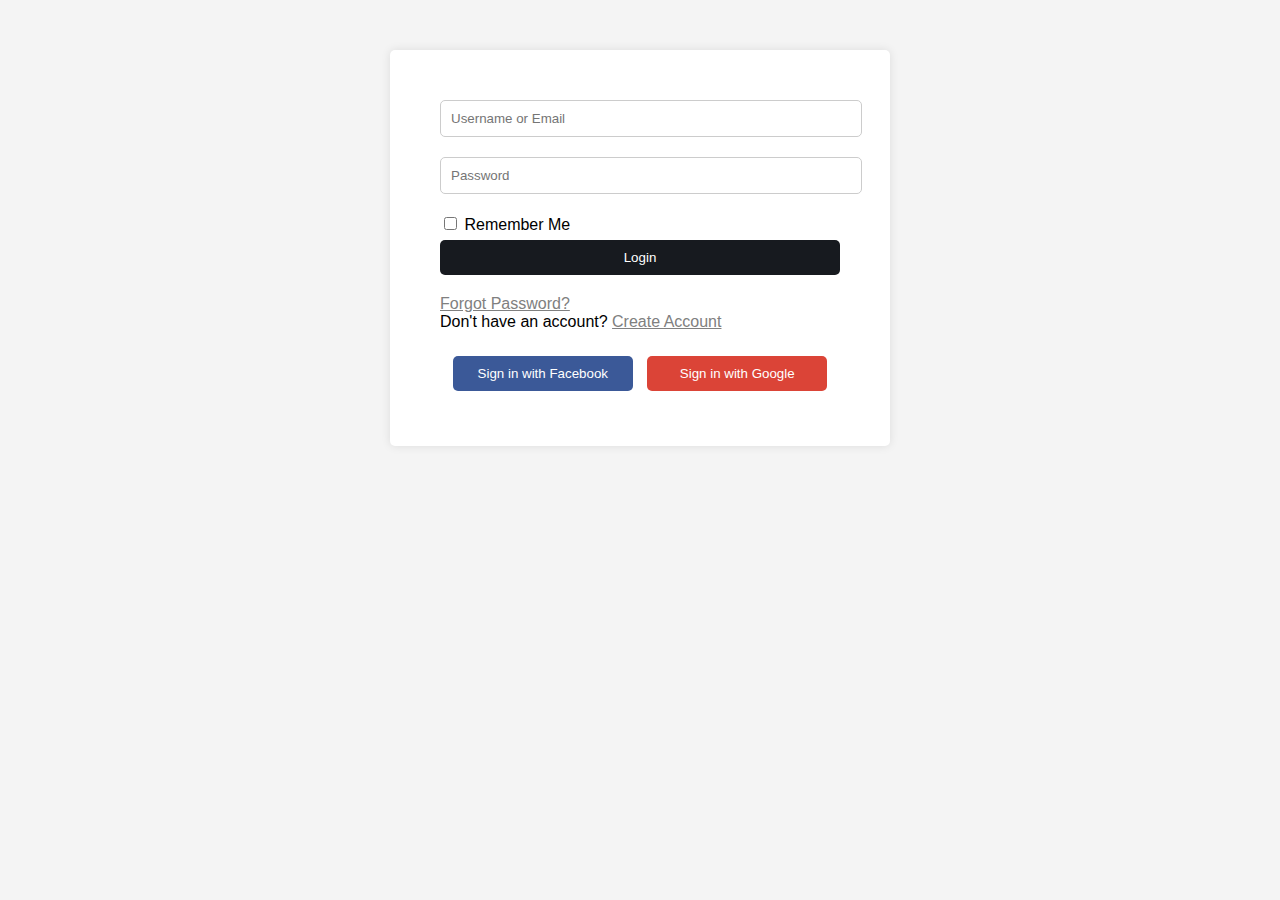
<file: index.html>
<!DOCTYPE html>
<html lang="en">
<head>
    <meta charset="UTF-8">
    <meta name="viewport" content="width=device-width, initial-scale=1.0">
    <title>Login Form</title>
    <link rel="stylesheet" href="style.css">    
</head>
<body>
    
    <div class="container">
        <form action="login.php" method="POST" id="login-form">
            <input type="text" name="username" id="email" placeholder="Username or Email" required>
            <input type="password" name="password" id="password" placeholder="Password" required>
            <input type="checkbox" id="remember_me" name="remember_me"> <span>Remember Me</span><br>
            <label for="remember_me"></label>
            <input type="submit" value="Login" class="submit-btn">
            <div class="forgot-password">
                <a href="forgot_password.php">Forgot Password?</a>
            </div>
            <div class="register-link">
                Don't have an account? <a href="Create.php">Create Account</a>
            </div>

            <div class="social-login">
                <button onclick="signInWithFacebook()">Sign in with Facebook</button>
                <button onclick="signInWithGoogle()">Sign in with Google</button>
            </div>

        </form>
    </div>

    <script>
        document.getElementById("login-form").addEventListener("submit", function(event) {
            event.preventDefault();
            auth();
        });

        function auth(){
            var email = document.getElementById("email").value;
            var password = document.getElementById("password").value;
            if(email === "ajlavilla@mitis.edu.ph" && password === "admin123"){
                alert("Login Successfully");
                window.location.assign("#");
            } else {
                alert("Invalid Information");
            }
        }

        function signInWithFacebook() {
        }
        function signInWithGoogle() {
        }
    </script>
</body>
</html>
</file>
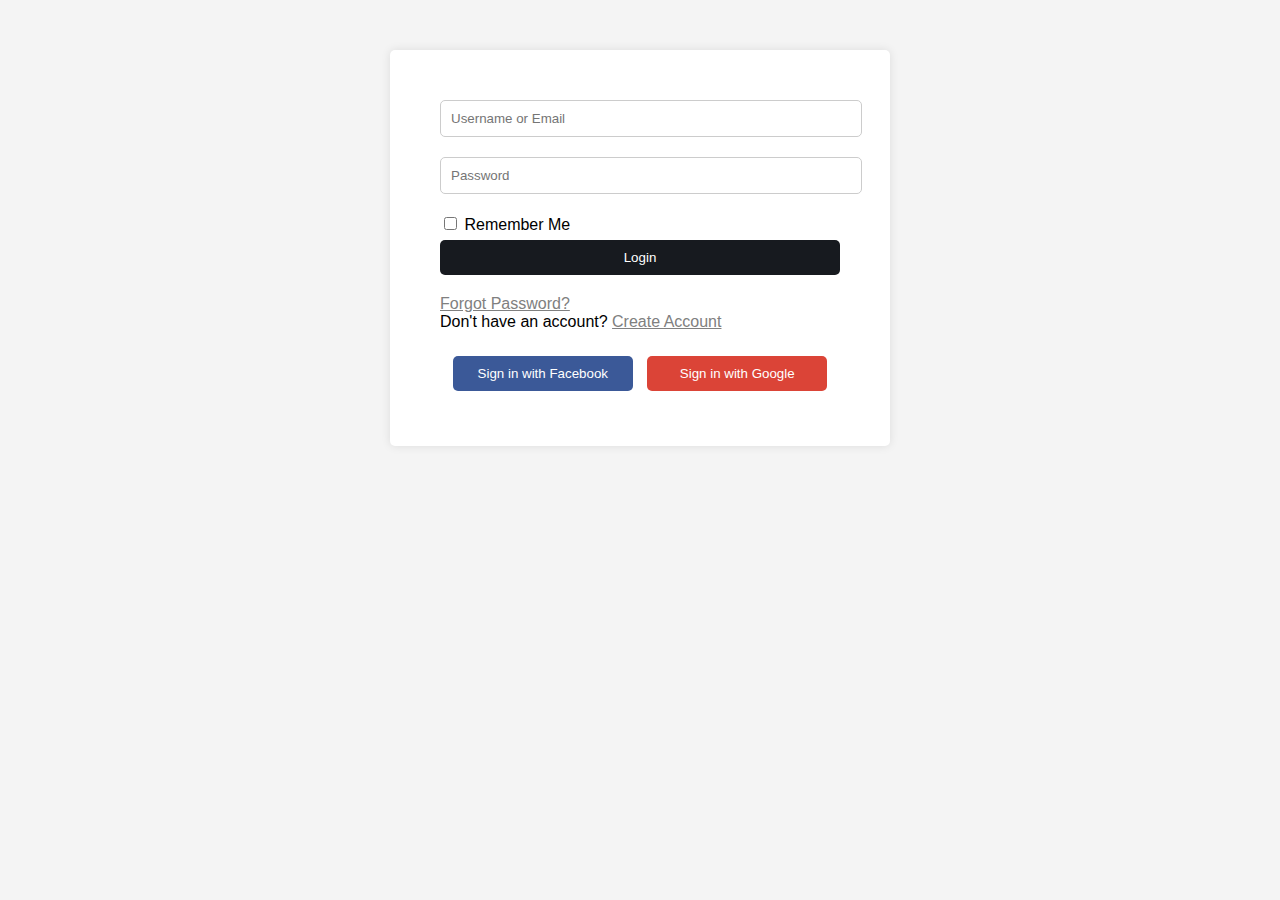
<file: LogInForm.html>
<!DOCTYPE html>
<html lang="en">
<head>
    <meta charset="UTF-8">
    <meta name="viewport" content="width=device-width, initial-scale=1.0">
    <title>Login Form</title>
    <link rel="stylesheet" href="LogInForm.css">    
</head>
<body>
    
    <div class="container">
        <form action="login.php" method="POST" id="login-form">
            <input type="text" name="username" id="email" placeholder="Username or Email" required>
            <input type="password" name="password" id="password" placeholder="Password" required>
            <input type="checkbox" id="remember_me" name="remember_me"> <span>Remember Me</span><br>
            <label for="remember_me"></label>
            <input type="submit" value="Login" class="submit-btn">
            <div class="forgot-password">
                <a href="forgot_password.php">Forgot Password?</a>
            </div>
            <div class="register-link">
                Don't have an account? <a href="Create.php">Create Account</a>
            </div>

            <div class="social-login">
                <button onclick="signInWithFacebook()">Sign in with Facebook</button>
                <button onclick="signInWithGoogle()">Sign in with Google</button>
            </div>

        </form>
    </div>

    <script>
        document.getElementById("login-form").addEventListener("submit", function(event) {
            event.preventDefault();
            auth();
        });

        function auth(){
            var email = document.getElementById("email").value;
            var password = document.getElementById("password").value;
            if(email === "ajlavilla@mitis.edu.ph" && password === "admin123"){
                alert("Login Successfully");
                window.location.assign("#");
            } else {
                alert("Invalid Information");
            }
        }

        function signInWithFacebook() {
        }
        function signInWithGoogle() {
        }
    </script>
</body>
</html>
</file>
<file: style.css>
body {
    font-family: Arial, sans-serif;
    margin: 0;
    padding: 0;
    background-color: #f4f4f4;
}

.container {
    max-width: 400px;
    margin: 50px auto;
    padding: 50px;
    background-color: #fff;
    border-radius: 5px;
    box-shadow: 0px 0px 10px rgba(0, 0, 0, 0.1);
}

h2 {
    text-align: center;
    margin-bottom: 20px;
}

input[type="text"],
input[type="password"] {
    width: 100%;
    padding: 10px;
    margin-bottom: 20px;
    border-radius: 5px;
    border: 1px solid #ccc;
}

input[type="submit"] {
    width: 100%; /* Changed width */
    padding: 10px;
    border: none;
    border-radius: 5px;
    background-color: #171a1f;
    color: #fff;
    cursor: pointer;
    margin-bottom: 10px; /* Added margin-bottom */
}

input[type="submit"]:hover {
    background-color: #555;
}

#remember_me {
margin-bottom: 10px;
}

/* Add margin between login button and remember me */
.submit-btn {
    margin-bottom: 10px;
}

/* Add margin between remember me and forgot password */
.forgot-password {
    margin-top: 20px;
}

/* Add margin between forgot password and social login */
.social-login {
    margin-top: 20px;
}

.forgot-password {
    text-align: left;
    margin-top: 10px;
}

a:link {
    color: gray;
}

.social-login {
    text-align: center;
    margin-top: 20px;
}

.social-login button {
    width: 45%;
    padding: 10px;
    border: none;
    border-radius: 5px;
    background-color: #3b5998;
    color: #fff;
    cursor: pointer;
    margin: 5px;
}

.social-login button:nth-child(2) {
    background-color: #DB4437;
}
</file>
<file: LogInForm.css>
body {
    font-family: Arial, sans-serif;
    margin: 0;
    padding: 0;
    background-color: #f4f4f4;
}

.container {
    max-width: 400px;
    margin: 50px auto;
    padding: 50px;
    background-color: #fff;
    border-radius: 5px;
    box-shadow: 0px 0px 10px rgba(0, 0, 0, 0.1);
}

h2 {
    text-align: center;
    margin-bottom: 20px;
}

input[type="text"],
input[type="password"] {
    width: 100%;
    padding: 10px;
    margin-bottom: 20px;
    border-radius: 5px;
    border: 1px solid #ccc;
}

input[type="submit"] {
    width: 100%; /* Changed width */
    padding: 10px;
    border: none;
    border-radius: 5px;
    background-color: #171a1f;
    color: #fff;
    cursor: pointer;
    margin-bottom: 10px; /* Added margin-bottom */
}

input[type="submit"]:hover {
    background-color: #555;
}

#remember_me {
margin-bottom: 10px;
}

/* Add margin between login button and remember me */
.submit-btn {
    margin-bottom: 10px;
}

/* Add margin between remember me and forgot password */
.forgot-password {
    margin-top: 20px;
}

/* Add margin between forgot password and social login */
.social-login {
    margin-top: 20px;
}

.forgot-password {
    text-align: left;
    margin-top: 10px;
}

a:link {
    color: gray;
}

.social-login {
    text-align: center;
    margin-top: 20px;
}

.social-login button {
    width: 45%;
    padding: 10px;
    border: none;
    border-radius: 5px;
    background-color: #3b5998;
    color: #fff;
    cursor: pointer;
    margin: 5px;
}

.social-login button:nth-child(2) {
    background-color: #DB4437;
}
</file>
